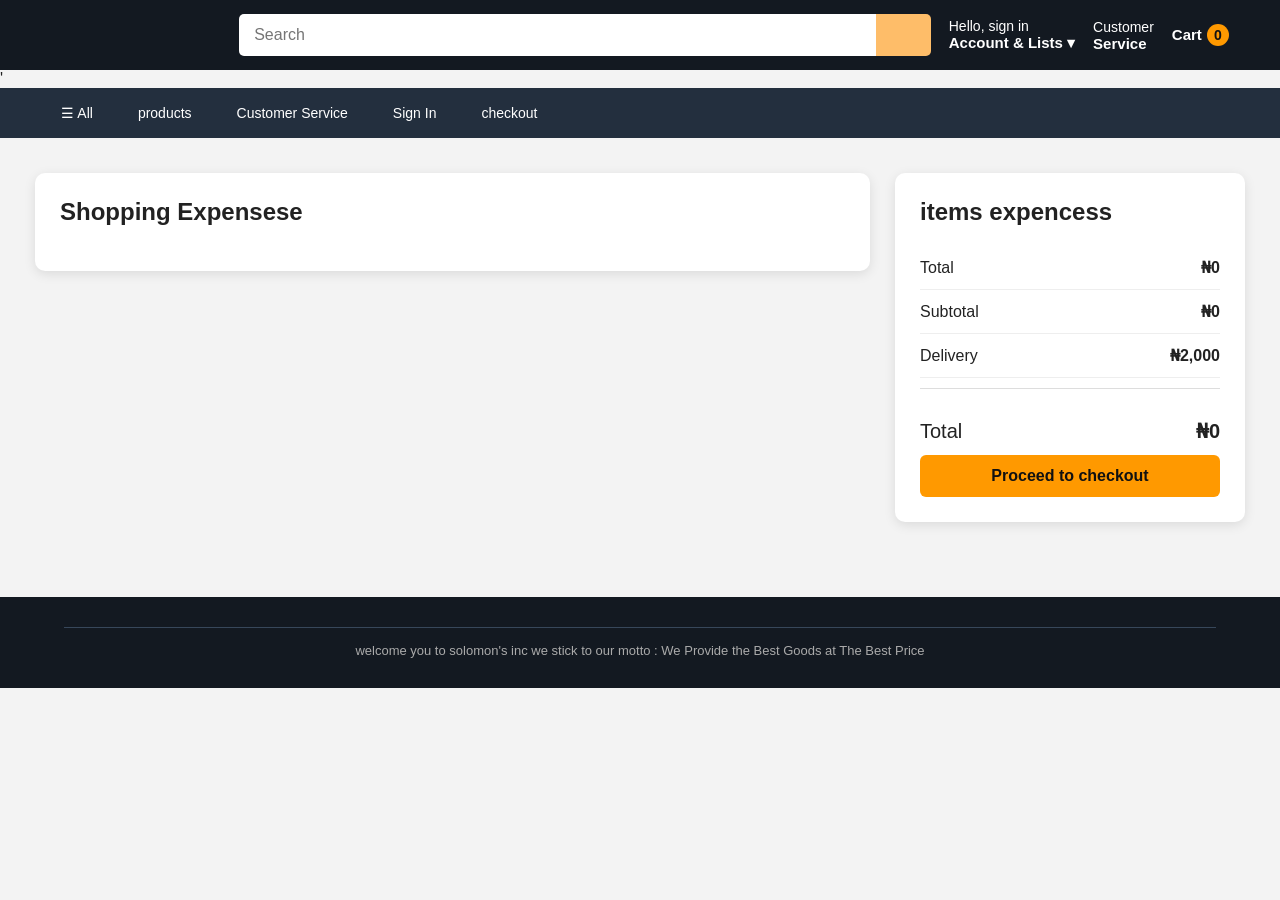
<file: cart.html>
<!DOCTYPE html>
<html lang="en">
<head>
  <meta charset="UTF-8"><meta name="viewport" content="width=device-width, initial-scale=1.0">
  <title>MY DEFENCE</title>
  <link rel="stylesheet" href="style.css">
</head>
<body>
  <div></div>
  <header class="header">
    <a class=" We Provide the Best Goods at The Best Price" href="index.html">
      <span></span>
    </a>
    <form class="search" id="searchForm">
      <input 
      id="searchInput" 
      type="search"
       placeholder="Search"><button></button>
      </form>
    <a class="header-link" href="login.html">Hello, sign in<br><b>Account & Lists ▾</b></a>
    <a class="header-link" href="customer-service.html">Customer<br><b>Service</b></a>
    <a class="cart-link" href="cart.html"> <b>Cart</b><span id="cartCount">0</span></a>
  </header>'
  <nav class="nav">
    <a href="index.html">☰ All</a>
      <a href="electronics.html">products</a>
    <a href="customer-service.html">Customer Service</a>
    <a href="login.html">Sign In</a>
  <a href="checkout.html">checkout</a>
  </nav>

  <main class="page">
    <div class="cart-layout">
      <section class="cart-panel"><h1>Shopping Expensese</h1><div id="cartItems"></div></section>
      <aside class="summary">
        <h2> items expencess</h2>
        <div class="summary-row">
          <span>Total</span>
          <b id="Total">₦0</b>
        </div>
        <div class="summary-row">
          <span>Subtotal</span>
          <b id="subtotal">₦0</b>
        </div>
        <div class="summary-row">
          <span>Delivery</span>
          <b>₦2,000</b>
        </div>
        <hr>
        <div class="summary-row total">
          <span>Total</span>
          <b id="total">₦0</b>
        </div>
        <a class="btn full" href="checkout.html">Proceed to checkout</a>
      </aside>
    </div>
  </main>
  <footer><div class="copyright">  welcome you to solomon's inc we stick to our motto :
    We Provide the Best Goods at The Best Price </div></footer>
</body>
</html>
</file>
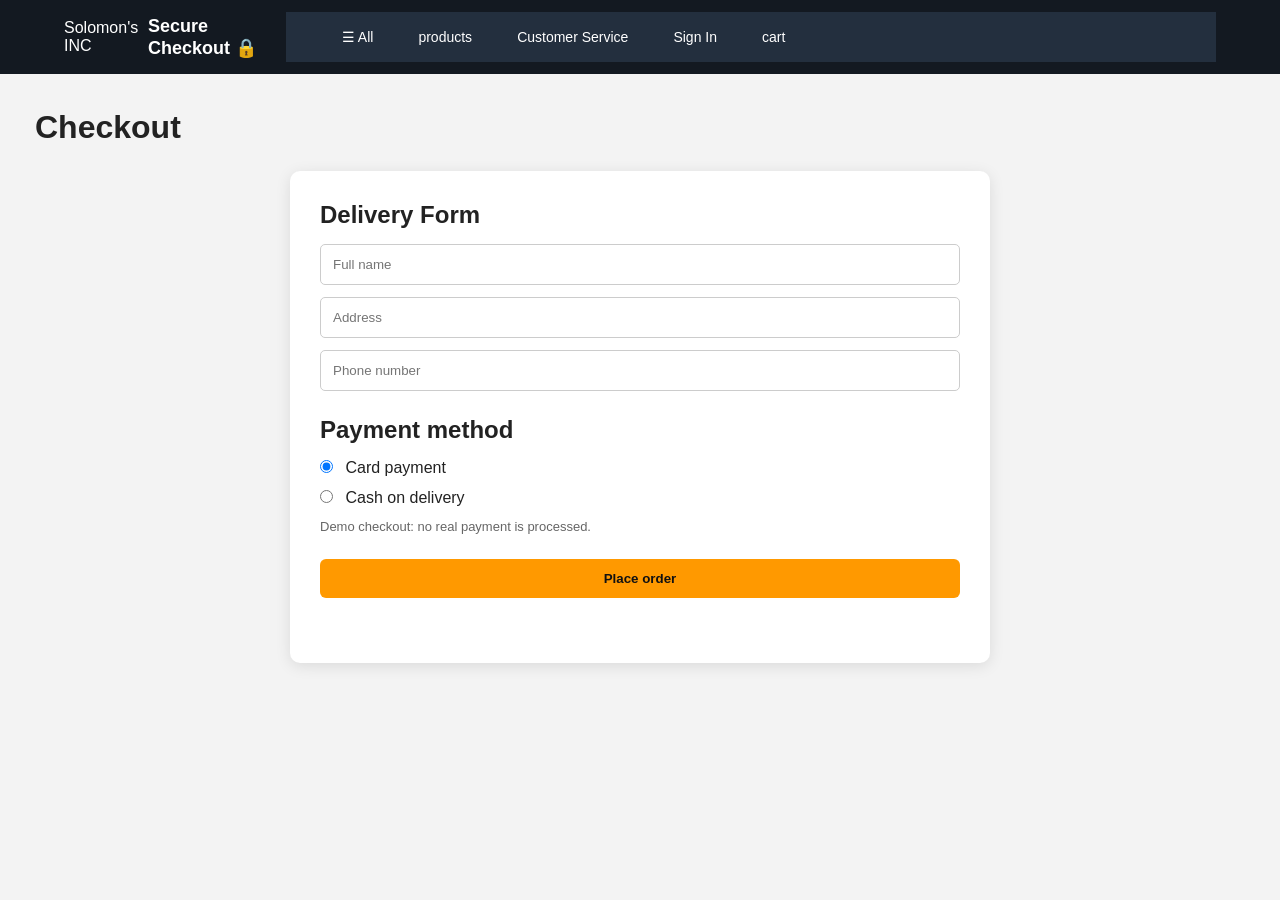
<file: checkout.html>
<!DOCTYPE html>
<html lang="en">
<head>
  <meta charset="UTF-8"><meta name="viewport" content="width=device-width, initial-scale=1.0">
  <title>---------   - Checkout</title><link rel="stylesheet" href="style.css">
</head>
<body>
  <header class="simple-header"> 
    <a class="We Provide the Best Goods at The Best Price" href="index.html">Solomon's <span>INC</span></a>
    <span class="checkout-title">Secure Checkout 🔒</span>

   <nav class="nav">
   <a href="index.html">☰ All</a>
      <a href="electronics.html">products</a>
    <a href="customer-service.html">Customer Service</a>
    <a href="login.html">Sign In</a>
  <a href="cart.html">cart</a>
  </nav>
  
  </header>
  <main class="page checkout-page">
    <h1>Checkout</h1>
    <div class="checkout-layout">
      <form class="checkout-form" id="checkoutForm">
        <section><h2>Delivery Form</h2>
          <input placeholder="Full name" required>
          <input placeholder="Address" required>
          <input placeholder="Phone number" required>
        </section>
        <section><h2> Payment method</h2><label class="radio">
          <input type="radio" name="payment" value="card" checked> Card payment</label>
          <label class="radio">
            <input type="radio" name="payment" value="cash"> Cash on delivery</label>
            <p class="small">Demo checkout: no real payment is processed.</p></section>
        <button class="btn full" type="submit">Place order</button>
        <div id="orderMessage" class="message"></div>
      </form>
          </div>
  </main>
  </body>
</html>
</file>
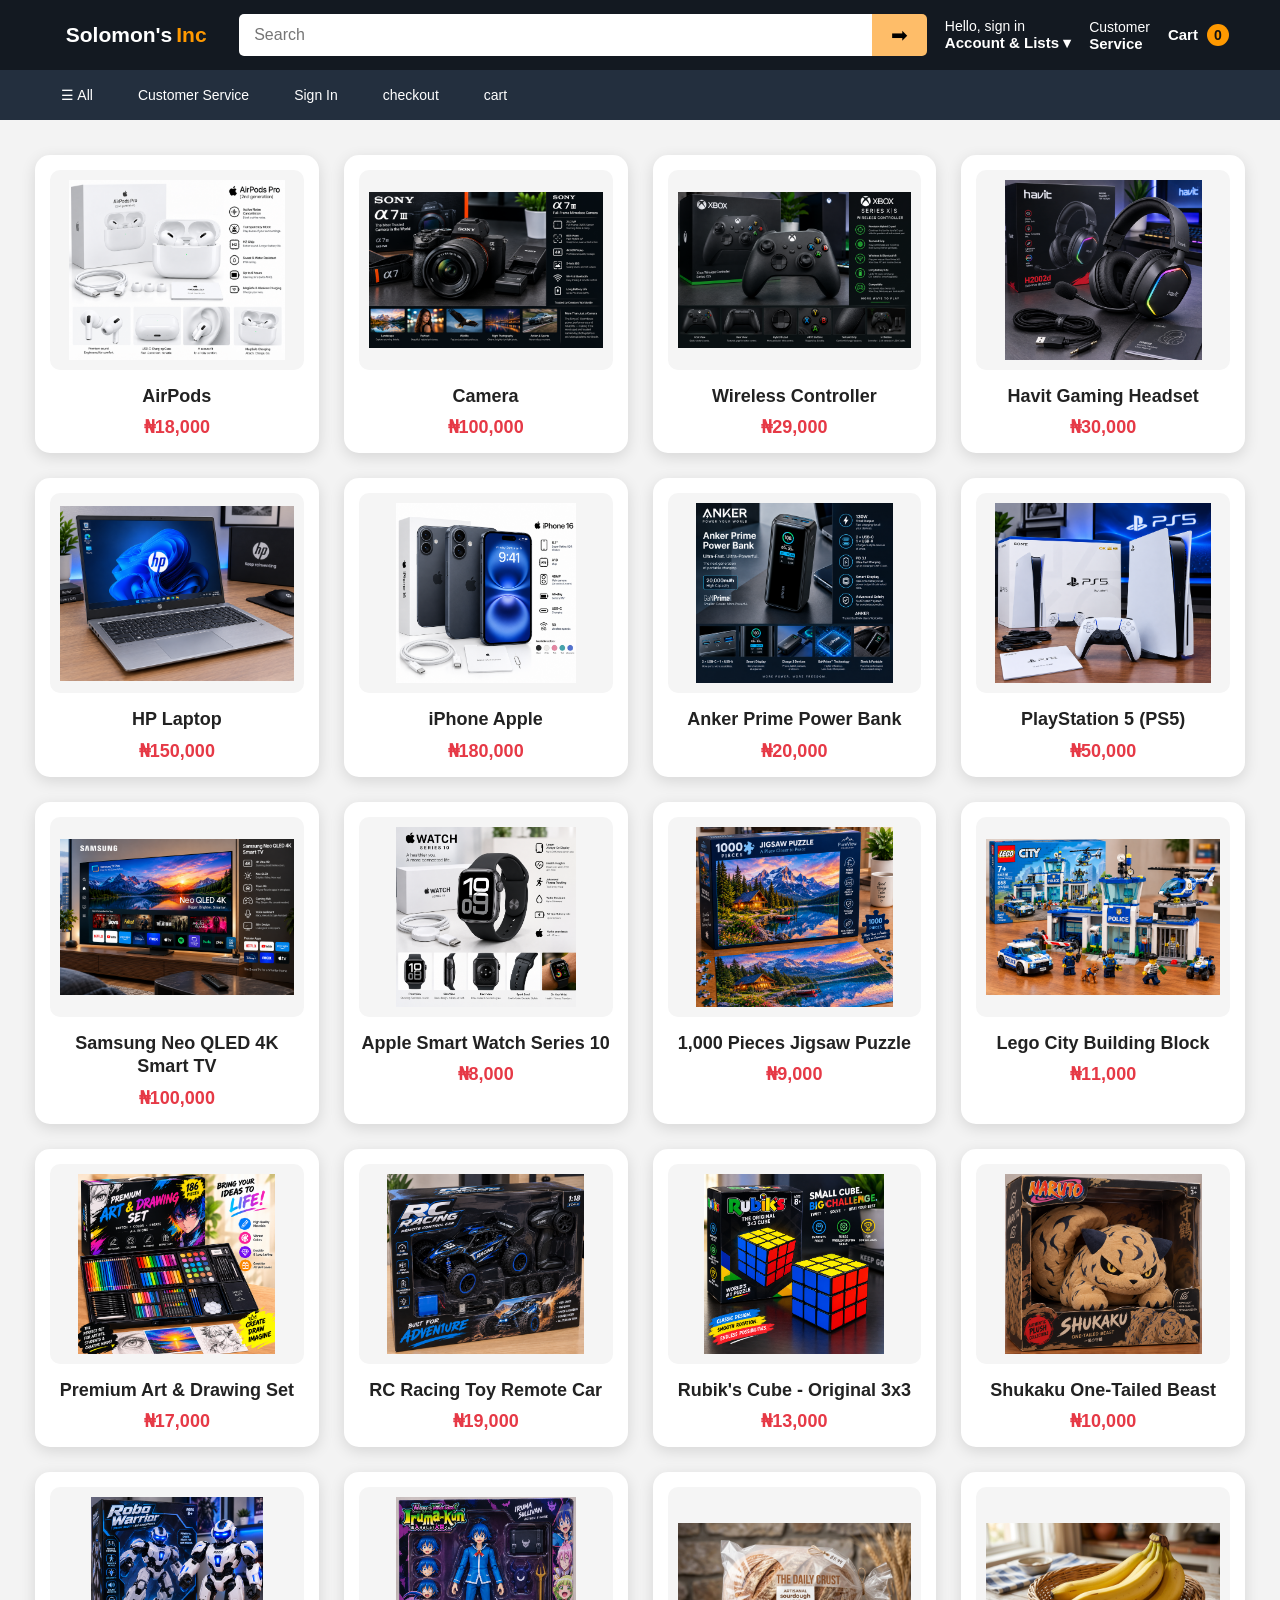
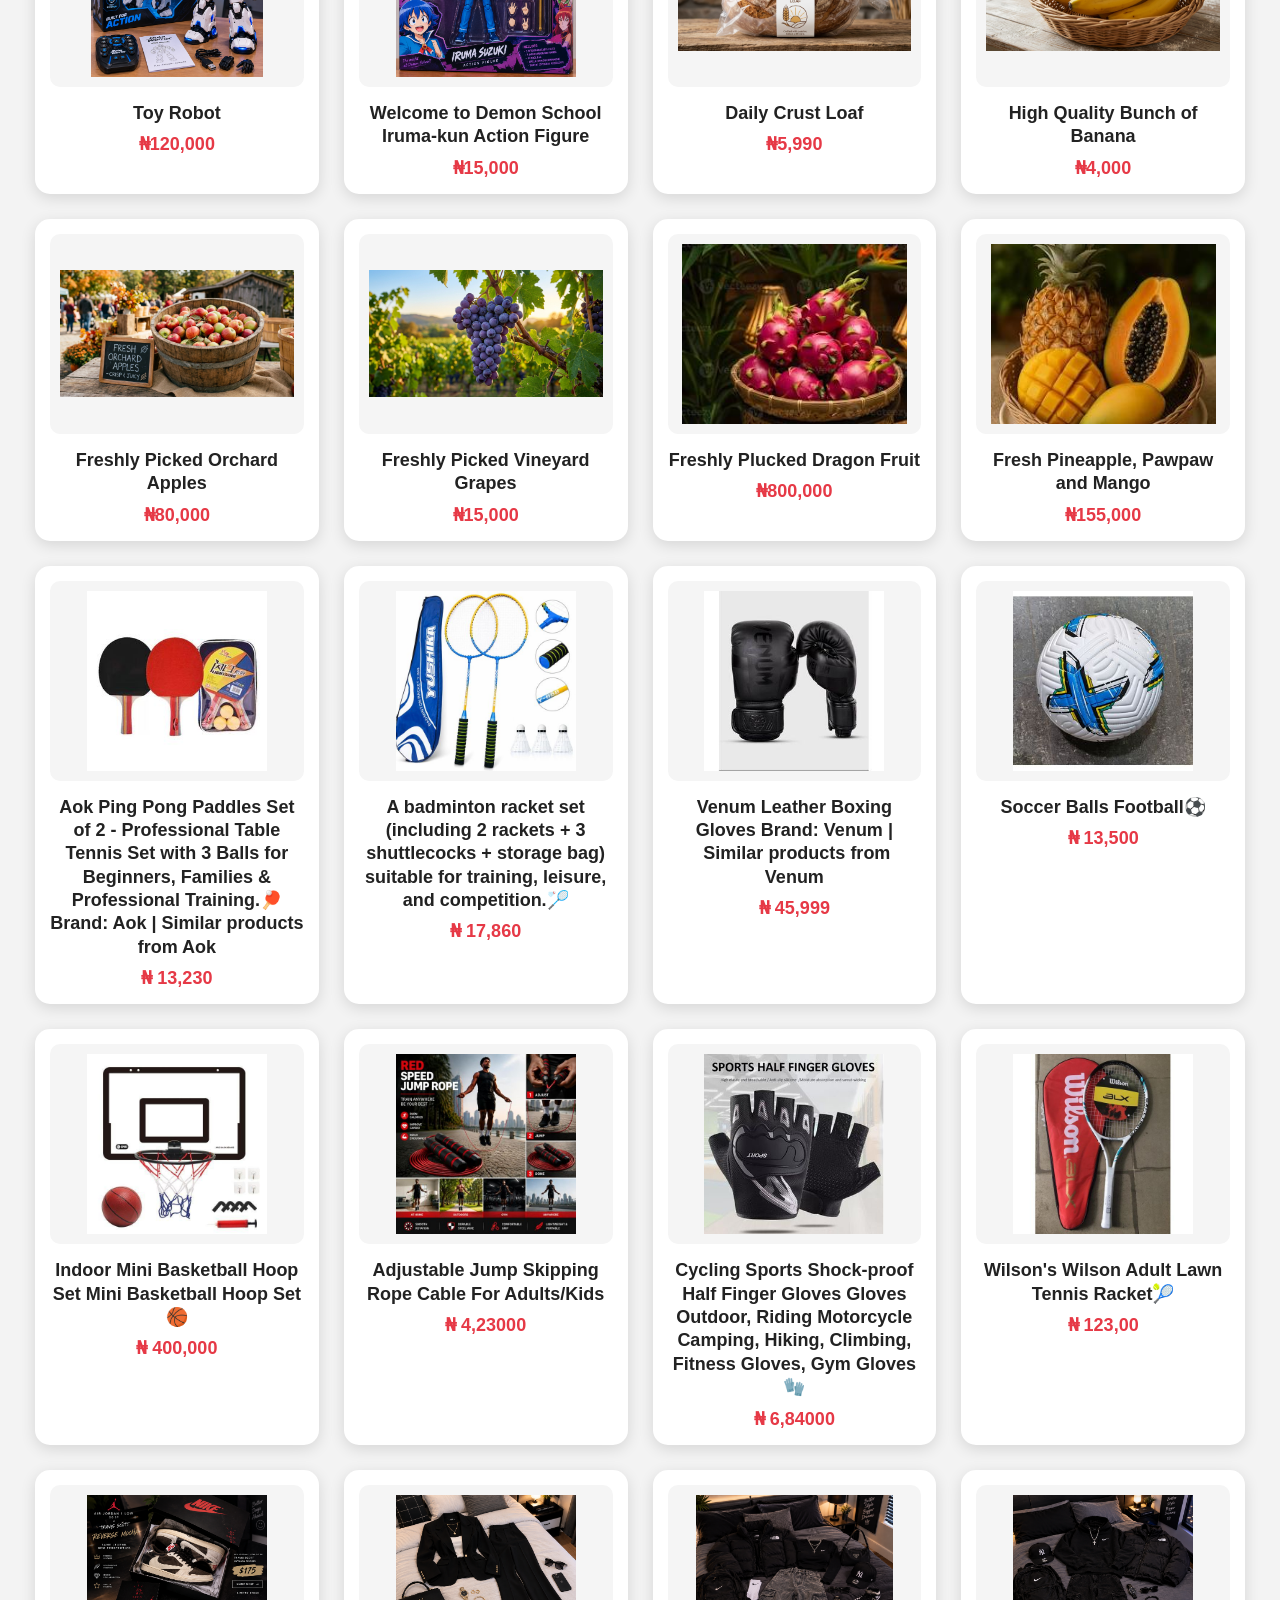
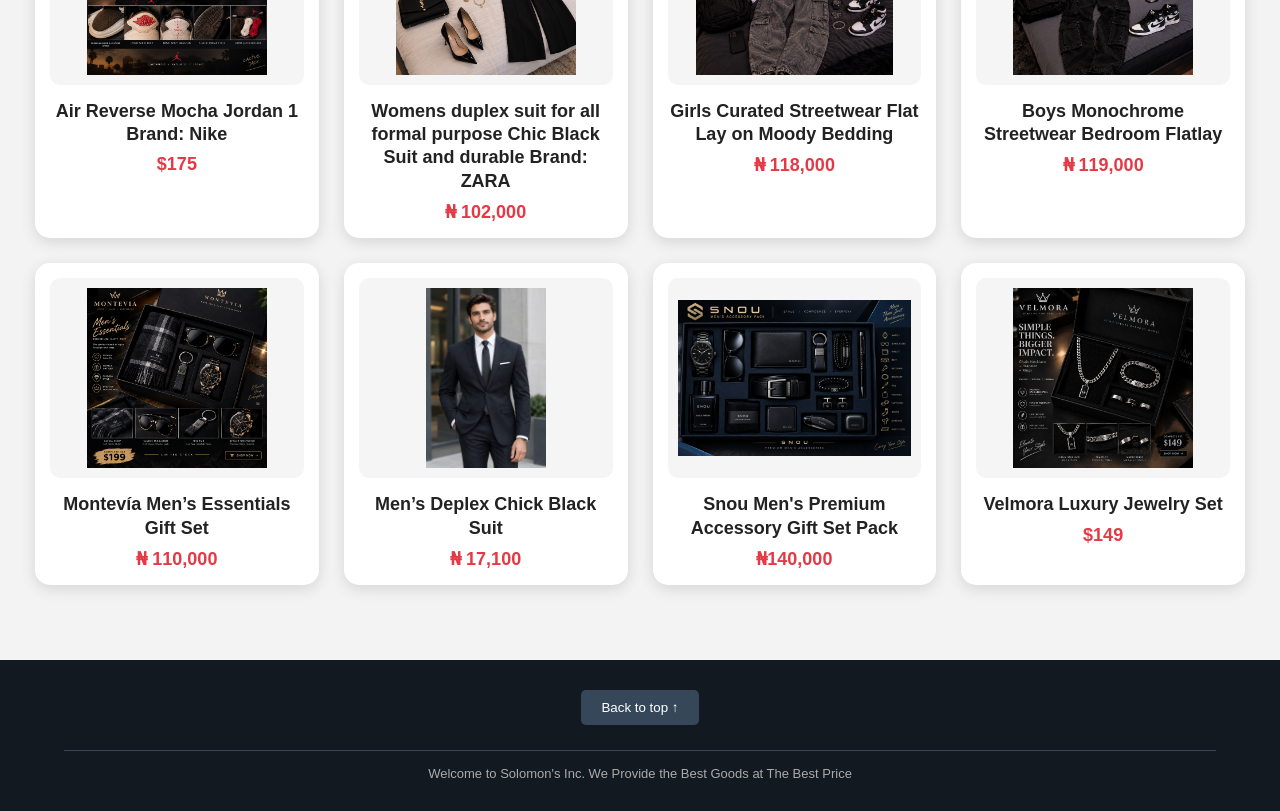
<file: electronics.html>
<!DOCTYPE html>
<html lang="en">

<head>
    <meta charset="UTF-8">
    <meta name="viewport" content="width=device-width, initial-scale=1.0">

    <title>Solomon's Inc - Electronics</title>

    <link rel="stylesheet" href="style.css">
</head>

<body>

    <!-- ================================
         HEADER
    ================================= -->

    <header class="header">

        <!-- Logo -->
        <a class="logo" href="index.html">
            Solomon's <span>Inc</span>
        </a>

        <!-- Search -->
        <form class="search" id="searchForm">

            <input
                id="searchInput"
                type="search"
                placeholder="Search"
            >

            <button type="submit">➡</button>

        </form>

        <!-- Login -->
        <a class="header-link" href="login.html">
            Hello, sign in
            <br>
            <b>Account & Lists ▾</b>
        </a>

        <!-- Customer Service -->
        <a class="header-link" href="customer-service.html">
            Customer
            <br>
            <b>Service</b>
        </a>

        <!-- Cart -->
        <a class="cart-link" href="cart.html">
            <b>Cart</b>
            <span id="cartCount">0</span>
        </a>

    </header>


    <!-- ================================
         NAVIGATION
    ================================= -->

    <nav class="nav">

        <a href="index.html">☰ All</a>



        <a href="customer-service.html">
            Customer Service
        </a>

        <a href="login.html">
            Sign In
        </a>

          <a href="checkout.html">
            checkout
        </a>

  <a href="cart.html">
    cart
    </a>

    </nav>


    <!-- ================================
         PRODUCTS
    ================================= -->

    <main>

        <section class="products" id="products">


            <!-- PRODUCT 1 -->

            <div class="product">

                <img
                    src="Airpod.png"
                    alt="Apple AirPods"
                >

                <h3>AirPods</h3>

                <p>₦18,000</p>

            </div>


            <!-- PRODUCT 2 -->

            <div class="product">

                <img
                    src="cam.png"
                    alt="Camera"
                >

                <h3>Camera</h3>

                <p>₦100,000</p>

            </div>


            <!-- PRODUCT 3 -->

            <div class="product">

                <img
                    src="game pad.png"
                    alt="Wireless Controller"
                >

                <h3>Wireless Controller</h3>

                <p>₦29,000</p>

            </div>


            <!-- PRODUCT 4 -->

            <div class="product">

                <img
                    src="Havit.png"
                    alt="Havit Gaming Headset"
                >

                <h3>Havit Gaming Headset</h3>

                <p>₦30,000</p>

            </div>


            <!-- PRODUCT 5 -->

            <div class="product">

                <img
                    src="Hp.png"
                    alt="HP Laptop"
                >

                <h3>HP Laptop</h3>

                <p>₦150,000</p>

            </div>


            <!-- PRODUCT 6 -->

            <div class="product">

                <img
                    src="I phone.png"
                    alt="iPhone"
                >

                <h3>iPhone Apple</h3>

                <p>₦180,000</p>

            </div>


            <!-- PRODUCT 7 -->

            <div class="product">

                <img
                    src="powerbank.png"
                    alt="Anker Prime Power Bank"
                >

                <h3>Anker Prime Power Bank</h3>

                <p>₦20,000</p>

            </div>


            <!-- PRODUCT 8 -->

            <div class="product">

                <img
                    src="PS5.png"
                    alt="PlayStation 5"
                >

                <h3>PlayStation 5 (PS5)</h3>

                <p>₦50,000</p>

            </div>


            <!-- PRODUCT 9 -->

            <div class="product">

                <img
                    src="samsung.png"
                    alt="Samsung Smart TV"
                >

                <h3>Samsung Neo QLED 4K Smart TV</h3>

                <p>₦100,000</p>

            </div>


            <!-- PRODUCT 10 -->

            <div class="product">

                <img
                    src="Watch.png"
                    alt="Apple Smart Watch"
                >

                <h3>Apple Smart Watch Series 10</h3>

                <p>₦8,000</p>

            </div>


            <!-- PRODUCT 11 -->

            <div class="product">

                <img
                    src="jig.png"
                    alt="Jigsaw Puzzle"
                >

                <h3>1,000 Pieces Jigsaw Puzzle</h3>

                <p>₦9,000</p>

            </div>


            <!-- PRODUCT 12 -->

            <div class="product">

                <img
                    src="lego.png"
                    alt="Lego City Building Block"
                >

                <h3>Lego City Building Block</h3>

                <p>₦11,000</p>

            </div>


            <!-- PRODUCT 13 -->

            <div class="product">

                <img
                    src="set.png"
                    alt="Premium Art and Drawing Set"
                >

                <h3>Premium Art & Drawing Set</h3>

                <p>₦17,000</p>

            </div>


            <!-- PRODUCT 14 -->

            <div class="product">

                <img
                    src="car.png"
                    alt="RC Racing Toy Car"
                >

                <h3>RC Racing Toy Remote Car</h3>

                <p>₦19,000</p>

            </div>


            <!-- PRODUCT 15 -->

            <div class="product">

                <img
                    src="cube.png"
                    alt="Rubik's Cube"
                >

                <h3>Rubik's Cube - Original 3x3</h3>

                <p>₦13,000</p>

            </div>


            <!-- PRODUCT 16 -->

            <div class="product">

                <img
                    src="tail.png"
                    alt="Shukaku One-Tailed Beast"
                >

                <h3>Shukaku One-Tailed Beast</h3>

                <p>₦10,000</p>

            </div>


            <!-- PRODUCT 17 -->

            <div class="product">

                <img
                    src="bot.png"
                    alt="Toy Robot"
                >

                <h3>Toy Robot</h3>

                <p>₦120,000</p>

            </div>


            <!-- PRODUCT 18 -->

            <div class="product">

                <img
                    src="demon.png"
                    alt="Iruma Action Figure"
                >

                <h3>
                    Welcome to Demon School
                    Iruma-kun Action Figure
                </h3>

                <p>₦15,000</p>

            </div>


            <!-- PRODUCT 19 -->

            <div class="product">

                <img
                    src="bread.jpg"
                    alt="Daily Crust Loaf"
                >

                <h3>Daily Crust Loaf</h3>

                <p>₦5,990</p>

            </div>


            <!-- PRODUCT 20 -->

            <div class="product">

                <img
                    src="ban.jpg"
                    alt="Fresh Bananas"
                >

                <h3>High Quality Bunch of Banana</h3>

                <p>₦4,000</p>

            </div>


            <!-- PRODUCT 21 -->

            <div class="product">

                <img
                    src="pal.jpg"
                    alt="Fresh Apples"
                >

                <h3>Freshly Picked Orchard Apples</h3>

                <p>₦80,000</p>

            </div>


            <!-- PRODUCT 22 -->

            <div class="product">

                <img
                    src="grape.jpg"
                    alt="Fresh Grapes"
                >

                <h3>Freshly Picked Vineyard Grapes</h3>

                <p>₦15,000</p>

            </div>


            <!-- PRODUCT 23 -->

            <div class="product">

                <img
                    src="im.jpg"
                    alt="Dragon Fruit"
                >

                <h3>Freshly Plucked Dragon Fruit</h3>

                <p>₦800,000</p>

            </div>


            <!-- PRODUCT 24 -->

            <div class="product">

                <img
                    src="ink.jpg"
                    alt="Fresh Fruit Selection"
                >

                <h3>
                    Fresh Pineapple, Pawpaw
                    and Mango
                </h3>

                <p>₦155,000</p>
                </div>

<!-- PRODUCT 25-->

            <div class="product">

                <img
                    src="a.jpg"
                    alt="Sports Selection"
                >

                <h3>
                    Aok Ping Pong Paddles Set of 2 - Professional 
                    Table Tennis Set with 3 Balls for Beginners, Families & Professional Training.🏓
Brand: Aok | Similar products from Aok
                </h3>

                <p>₦ 13,230</p>

            </div>
   
<!-- PRODUCT 26-->

            <div class="product">

                <img
                    src="d.jpg"
                    alt="Sports Selection"
                >

                <h3>
A badminton racket set (including 2 rackets + 3 shuttlecocks + storage bag) suitable for training, leisure, and competition.🏸
                </h3>

                <p>₦ 17,860</p>

            </div>

<!-- PRODUCT 27-->

            <div class="product">

                <img
                    src="f.jpg"
                    alt="Sports Selection"
                >

                <h3>
Venum Leather Boxing Gloves

Brand: Venum | Similar products from Venum
                </h3>

                <p>₦ 45,999</p>

            </div>

            <!-- PRODUCT 28-->

            <div class="product">

                <img
                    src="g.jpg"
                    alt="Sports Selection"
                >

                <h3>
Soccer Balls Football⚽
                </h3>

                <p>₦ 13,500</p>

            </div>


            <!-- PRODUCT 29-->

            <div class="product">

                <img
                    src="i.jpg"
                    alt="Sports Selection"
                >

                <h3>
Indoor Mini Basketball Hoop Set Mini Basketball Hoop Set🏀
                </h3>

                <p>₦ 400,000</p>

            </div>

<!-- PRODUCT 30-->

            <div class="product">

                <img
                    src="o.jpg"
                    alt="Sports Selection"
                >

                <h3>
Adjustable Jump Skipping Rope Cable For Adults/Kids
                </h3>

                <p>₦ 4,23000</p>

            </div>

<!-- PRODUCT 31-->

            <div class="product">

                <img
                    src="p.jpg"
                    alt="Sports Selection"
                >

                <h3>
Cycling Sports Shock-proof Half Finger Gloves Gloves Outdoor, Riding Motorcycle
 Camping, Hiking, Climbing, Fitness Gloves, Gym Gloves🧤
                </h3>

                <p>₦ 6,84000</p>

            </div>

            <!-- PRODUCT 32-->

            <div class="product">

                <img
                    src="s.jpg"
                    alt="Sports Selection"
                >

                <h3>
                    Wilson's Wilson Adult Lawn Tennis Racket🎾
                </h3>
               <p>₦ 123,00</p>

            </div>

                        <!-- PRODUCT 33-->

            <div class="product">

                <img
                    src="b.png"
                    alt="fashion Selection"
                >

                <h3>
                  Air Reverse Mocha  Jordan 1 
                    Brand: Nike
                </h3>
               <p>$175</p>

            </div>

    <!-- PRODUCT 34-->

            <div class="product">
               
                <img
                    src="h.png"
                    alt="fashion Selection"
                >

                <h3>
                 Womens duplex suit for all formal purpose Chic Black Suit and durable
                    Brand: ZARA 
                </h3>
               <p>₦ 102,000</p>

            </div>

<!-- PRODUCT 35-->

            <div class="product">
               
                <img
                    src="j.png"
                    alt="fashion Selection"
                >

                <h3>
                 Girls Curated Streetwear Flat Lay on Moody Bedding
                </h3>
               <p>₦ 118,000</p>

            </div>

<!-- PRODUCT 36-->

            <div class="product">
               
                <img
                    src="k.png"
                    alt="fashion Selection"
                >

                <h3>
                 Boys Monochrome Streetwear Bedroom Flatlay
                </h3>
               <p>₦ 119,000</p>

            </div>

            <!-- PRODUCT 37-->

            <div class="product">
               
                <img
                    src="l.png"
                    alt="fashion Selection"
                >

                <h3>
                 Montevía Men’s Essentials Gift Set
                </h3>
               <p>₦ 110,000</p>

            </div>

 <!-- PRODUCT 38-->

            <div class="product">
               
                <img
                    src="m.png"
                    alt="fashion Selection"
                >

                <h3>
                  Men’s Deplex  Chick Black Suit
                </h3>
               <p>₦ 17,100</p>

            </div>

 <!-- PRODUCT 39-->

            <div class="product">
               
                <img
                    src="n.png"
                    alt="fashion Selection"
                >

                <h3>
                Snou Men's Premium Accessory Gift Set Pack
                </h3>
               <p>₦140,000</p>
</div>


 <!-- PRODUCT 40-->

            <div class="product">
               
                <img
                    src="v.png"
                    alt="fashion Selection"
                >

                <h3>
                Velmora Luxury Jewelry Set
                   </h3>
               <p>$149</p>
</div>

        </section>

    </main>


    <!-- ================================
         FOOTER
    ================================= -->

    <footer>

        <button onclick="window.scrollTo({
            top: 0,
            behavior: 'smooth'
        })">
            Back to top ↑
        </button>

        <div class="copyright">
            Welcome to Solomon's Inc.
            We Provide the Best Goods at The Best Price
        </div>

    </footer>



</body>

</html>
</file>
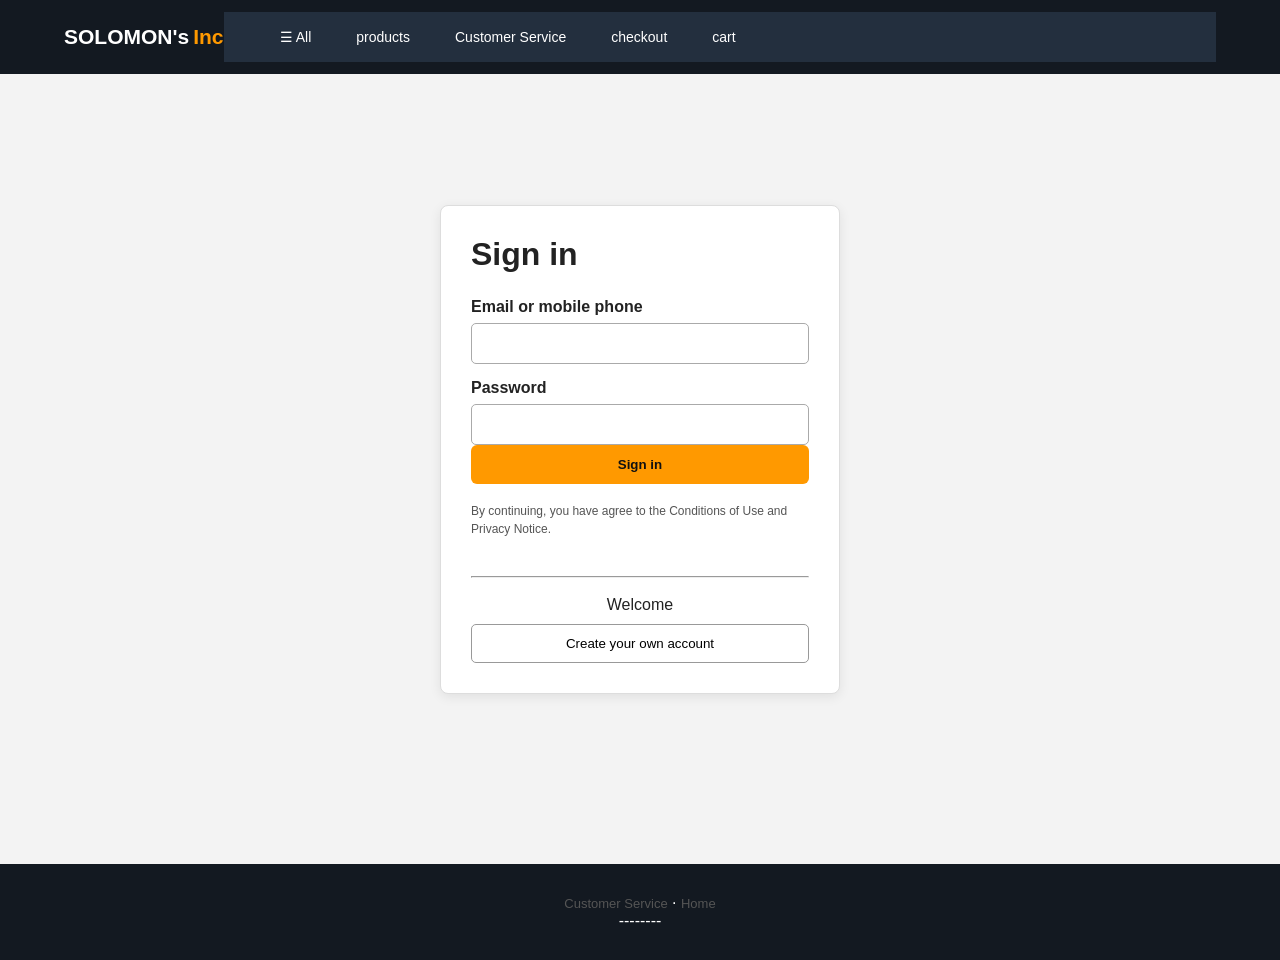
<file: login.html>
<!DOCTYPE html>
<html lang="en">
<head>
  <meta charset="UTF-8"><meta name="viewport" content="width=device-width, initial-scale=1.0">
  <title>QuickCart - Sign In</title><link rel="stylesheet" href="style.css">
</head>
<body class="login-page">
  <header class="simple-header"><a class="logo" href="index.html">SOLOMON's <span>Inc</span></a>
  <nav class="nav">
   <a href="index.html">☰ All</a>
      <a href="electronics.html">products</a>
    <a href="customer-service.html">Customer Service</a>
    <a href="checkout.html">checkout</a>
  <a href="cart.html">cart</a>
  </nav>
  </header>
  <main class="login-wrap">
    <div class="login-card">
      <h1>Sign in</h1>
      <form id="loginForm">
        <label>Email or mobile phone</label>
        <input id="loginEmail" type="text" required>
        <label>Password</label>
        <input id="loginPassword" type="password" minlength="4" required>
        <button class="btn full" type="submit">Sign in</button>
      </form>
      <p class="legal">By continuing, you have agree to the Conditions of Use and Privacy Notice.</p>
      <div id="loginMessage" class="message"></div>
      <hr>
      <p class="new-account">Welcome</p>
      <button class="outline full" id="createAccount">Create your own account</button>
    </div>
  </main>
  <footer class="login-footer"><a href="customer-service.html">Customer Service</a> · <a href="index.html">Home</a><p>--------</p></footer>
</body>
</html>
</file>
<file: style.css>
/* =========================================================
   RESET
========================================================= */

* {
    margin: 0;
    padding: 0;
    box-sizing: border-box;
}

html {
    scroll-behavior: smooth;
}

body {
    font-family: Arial, Helvetica, sans-serif;
    background: #f3f3f3;
    color: #222;
}

a {
    text-decoration: none;
    color: inherit;
}

button,
input,
select,
textarea {
    font-family: inherit;
}


/* =========================================================
   TOP BAR
========================================================= */

.topbar {
    background: #232f3e;
    color: white;
    text-align: center;
    padding: 8px 15px;
    font-size: 14px;
}


/* =========================================================
   HEADER
========================================================= */

.header {
    width: 100%;
    min-height: 70px;
    background: #131921;

    display: flex;
    align-items: center;

    gap: 18px;

    padding: 10px 4%;

    color: white;
}


/* LOGO */

.logo,
.header > a:first-child {
    min-width: 170px;
    height: 45px;

    display: flex;
    align-items: center;
    justify-content: center;

    color: white;

    font-size: 21px;
    font-weight: bold;

    white-space: nowrap;
}

.logo span {
    color: #ff9900;
    margin-left: 4px;
}


/* LOCATION */

.location {
    color: white;
    min-width: 100px;
    font-size: 13px;
}

.location small {
    color: #ccc;
}

.location b {
    font-size: 14px;
}


/* =========================================================
   SEARCH
========================================================= */

.search {
    flex: 1;

    display: flex;

    height: 42px;

    min-width: 180px;
}

.search input {
    flex: 1;

    border: none;
    outline: none;

    padding: 0 15px;

    font-size: 16px;

    border-radius: 5px 0 0 5px;
}

.search select {
    border: none;
    outline: none;

    padding: 0 8px;

    background: #e6e6e6;

    cursor: pointer;

    font-size: 13px;
}

.search button {
    width: 55px;

    border: none;

    background: #febd69;

    cursor: pointer;

    font-size: 20px;

    border-radius: 0 5px 5px 0;
}

.search button:hover {
    background: #f3a847;
}


/* =========================================================
   HEADER LINKS
========================================================= */

.header-link,
.cart-link {
    color: white;

    white-space: nowrap;

    font-size: 14px;
}

.header-link b,
.cart-link b {
    font-size: 15px;
}

.header-link:hover,
.cart-link:hover {
    color: #febd69;
}


/* =========================================================
   CART COUNT
========================================================= */

#cartCount {
    display: inline-flex;

    align-items: center;
    justify-content: center;

    min-width: 22px;
    height: 22px;

    background: #ff9900;

    color: #111;

    border-radius: 50%;

    margin-left: 5px;

    font-weight: bold;
}


/* =========================================================
   NAVIGATION
========================================================= */

.nav {
    width: 100%;

    background: #232f3e;

    display: flex;

    align-items: center;

    gap: 25px;

    padding: 10px 4%;

    color: white;
}

.nav a {
    padding: 7px 10px;

    border-radius: 3px;

    font-size: 14px;
}

.nav a:hover,
.nav a.active {
    background: #37475a;
    color: #febd69;
}


/* =========================================================
   HERO / HOME PAGE
========================================================= */

.hero {
    min-height: 420px;

    display: flex;

    align-items: center;

    padding: 60px 8%;

    background:
        linear-gradient(
            rgba(0, 0, 0, 0.55),
            rgba(0, 0, 0, 0.55)
        ),
        url("shopping-background.jpg");

    background-size: cover;

    background-position: center;

    color: white;
}

.hero > div {
    max-width: 650px;
}

.eyebrow {
    font-size: 14px;

    font-weight: bold;

    letter-spacing: 2px;

    margin-bottom: 15px;

    color: #febd69;
}

.hero h1 {
    font-size: 48px;

    line-height: 1.1;

    margin-bottom: 20px;
}

.hero h1 span {
    color: #febd69;
}

.hero p:not(.eyebrow) {
    font-size: 18px;

    line-height: 1.6;

    margin-bottom: 25px;
}


/* =========================================================
   BUTTON
========================================================= */

.btn {
    display: inline-block;

    padding: 12px 22px;

    background: #ff9900;

    color: #111;

    border: none;

    border-radius: 6px;

    font-weight: bold;

    cursor: pointer;

    transition: 0.2s ease;
}

.btn:hover {
    background: #febd69;

    transform: translateY(-1px);
}

.btn.full {
    width: 100%;

    text-align: center;
}


/* =========================================================
   PRODUCT SECTION
========================================================= */

.products {
    width: 100%;

    max-width: 1400px;

    margin: 0 auto;

    padding: 35px;

    display: grid;

    grid-template-columns:
        repeat(4, minmax(0, 1fr));

    gap: 25px;
}


/* =========================================================
   PRODUCT CARD
========================================================= */

.product {
    width: 100%;

    background: white;

    border-radius: 15px;

    padding: 15px;

    text-align: center;

    box-shadow:
        0 4px 15px rgba(0, 0, 0, 0.12);

    transition:
        transform 0.3s ease,
        box-shadow 0.3s ease;

    overflow: hidden;
}

.product:hover {
    transform: translateY(-6px);

    box-shadow:
        0 8px 22px rgba(0, 0, 0, 0.2);
}

.product img {
    width: 100%;

    height: 200px;

    object-fit: contain;

    background: #f5f5f5;

    border-radius: 10px;

    padding: 10px;

    display: block;
}

.product h3 {
    font-size: 18px;

    margin: 15px 0 8px;

    color: #222;

    line-height: 1.3;
}

.product p {
    margin: 0;

    font-size: 18px;

    font-weight: bold;

    color: #e63946;
}


/* =========================================================
   PAGE CONTAINER
========================================================= */

.page {
    width: 100%;

    max-width: 1400px;

    margin: 0 auto;

    padding: 35px;
}


/* =========================================================
   CART PAGE
========================================================= */

.cart-layout {
    display: grid;

    grid-template-columns: 1fr 350px;

    gap: 25px;

    align-items: start;
}

.cart-panel,
.summary {
    background: white;

    border-radius: 10px;

    padding: 25px;

    box-shadow:
        0 3px 12px rgba(0, 0, 0, 0.1);
}

.cart-panel h1 {
    margin-bottom: 20px;
}

.summary h2 {
    margin-bottom: 20px;
}

.summary-row {
    display: flex;

    justify-content: space-between;

    align-items: center;

    padding: 12px 0;

    border-bottom: 1px solid #eee;
}

.summary-row.total {
    font-size: 20px;

    border-bottom: none;

    padding-top: 20px;
}

.summary hr {
    border: none;

    border-top: 1px solid #ddd;

    margin: 10px 0;
}


/* =========================================================
   CART ITEMS
========================================================= */

#cartItems {
    width: 100%;
}

.cart-item {
    display: flex;

    align-items: center;

    gap: 20px;

    padding: 15px 0;

    border-bottom: 1px solid #ddd;
}

.cart-item img {
    width: 100px;

    height: 100px;

    object-fit: contain;

    background: #f5f5f5;

    border-radius: 8px;
}

.cart-item-info {
    flex: 1;
}

.cart-item-info h3 {
    margin-bottom: 8px;
}

.cart-item-info p {
    color: #e63946;

    font-weight: bold;
}

.quantity {
    display: flex;

    align-items: center;

    gap: 8px;
}

.quantity button {
    width: 30px;

    height: 30px;

    border: none;

    background: #eee;

    cursor: pointer;

    border-radius: 4px;
}

.quantity button:hover {
    background: #ddd;
}


/* =========================================================
   CHECKOUT
========================================================= */

.simple-header {
    min-height: 70px;

    background: #131921;

    color: white;

    display: flex;

    align-items: center;

    justify-content: space-between;

    padding: 12px 5%;
}

.simple-header .logo {
    min-width: auto;
}

.checkout-title {
    font-size: 18px;

    font-weight: bold;
}

.checkout-page h1 {
    margin-bottom: 25px;
}

.checkout-layout {
    display: grid;

    grid-template-columns: minmax(0, 700px);

    justify-content: center;
}

.checkout-form {
    background: white;

    padding: 30px;

    border-radius: 10px;

    box-shadow:
        0 3px 15px rgba(0, 0, 0, 0.1);
}

.checkout-form section {
    margin-bottom: 25px;
}

.checkout-form h2 {
    margin-bottom: 15px;
}

.checkout-form input:not([type="radio"]) {
    display: block;

    width: 100%;

    padding: 12px;

    margin-bottom: 12px;

    border: 1px solid #ccc;

    border-radius: 5px;

    outline: none;
}

.checkout-form input:not([type="radio"]):focus {
    border-color: #ff9900;
}

.radio {
    display: block;

    margin: 12px 0;

    cursor: pointer;
}

.radio input {
    margin-right: 8px;
}

.small {
    font-size: 13px;

    color: #666;

    margin-top: 10px;
}


/* =========================================================
   LOGIN PAGE
========================================================= */

.login-page {
    min-height: 100vh;

    background: #f3f3f3;
}

.login-wrap {
    min-height: calc(100vh - 150px);

    display: flex;

    justify-content: center;

    align-items: center;

    padding: 30px;
}

.login-card {
    width: 100%;

    max-width: 400px;

    background: white;

    border: 1px solid #ddd;

    border-radius: 8px;

    padding: 30px;

    box-shadow:
        0 3px 12px rgba(0, 0, 0, 0.08);
}

.login-card h1 {
    margin-bottom: 25px;
}

.login-card label {
    display: block;

    font-weight: bold;

    margin: 15px 0 7px;
}

.login-card input {
    width: 100%;

    padding: 12px;

    border: 1px solid #aaa;

    border-radius: 5px;

    outline: none;
}

.login-card input:focus {
    border-color: #ff9900;
}

.legal {
    font-size: 12px;

    color: #555;

    line-height: 1.5;

    margin: 18px 0;
}

.new-account {
    text-align: center;

    margin: 18px 0 10px;
}

.outline {
    display: block;

    width: 100%;

    padding: 11px;

    background: white;

    border: 1px solid #999;

    border-radius: 5px;

    cursor: pointer;
}

.outline:hover {
    background: #f3f3f3;
}

.message {
    margin-top: 15px;

    padding: 10px;

    border-radius: 5px;
}


/* =========================================================
   CUSTOMER SERVICE
========================================================= */

.support-hero {
    background: white;

    padding: 40px;

    border-radius: 10px;

    text-align: center;

    margin-bottom: 35px;

    box-shadow:
        0 3px 12px rgba(0, 0, 0, 0.08);
}

.support-hero h1 {
    font-size: 36px;

    margin-bottom: 10px;
}

.support-hero p {
    color: #555;

    margin-bottom: 25px;
}

#helpSearch {
    max-width: 600px;

    margin: 0 auto;

    display: flex;

    gap: 10px;
}

#helpSearch input {
    flex: 1;

    padding: 12px;

    border: 1px solid #ccc;

    border-radius: 5px;

    outline: none;
}

.help-grid {
    display: grid;

    grid-template-columns:
        repeat(4, minmax(0, 1fr));

    gap: 20px;

    margin: 20px 0 35px;
}

.help-card {
    background: white;

    padding: 25px;

    border-radius: 10px;

    box-shadow:
        0 3px 12px rgba(0, 0, 0, 0.08);
}

.help-card b {
    display: block;

    margin-bottom: 12px;

    font-size: 17px;
}

.help-card p {
    color: #666;

    line-height: 1.5;
}


/* FAQ */

.faq-list {
    margin-top: 20px;
}

.faq-list details {
    background: white;

    margin-bottom: 10px;

    padding: 18px;

    border-radius: 6px;

    box-shadow:
        0 2px 8px rgba(0, 0, 0, 0.06);
}

.faq-list summary {
    cursor: pointer;

    font-weight: bold;
}

.faq-list details p {
    margin-top: 12px;

    color: #555;

    line-height: 1.5;
}


/* CONTACT */

.contact-box {
    background: white;

    margin-top: 35px;

    padding: 30px;

    border-radius: 10px;

    box-shadow:
        0 3px 12px rgba(0, 0, 0, 0.08);
}

.contact-box p {
    margin: 10px 0 20px;

    color: #555;
}

#contactForm input,
#contactForm textarea {
    width: 100%;

    padding: 12px;

    margin-bottom: 12px;

    border: 1px solid #ccc;

    border-radius: 5px;

    outline: none;
}

#contactForm textarea {
    min-height: 130px;

    resize: vertical;
}


/* =========================================================
   FOOTER
========================================================= */

footer {
    margin-top: 40px;

    background: #131921;

    color: white;

    padding: 30px 5%;
}

footer > button {
    display: block;

    margin: 0 auto 25px;

    padding: 10px 20px;

    border: none;

    border-radius: 5px;

    background: #37475a;

    color: white;

    cursor: pointer;
}

footer > button:hover {
    background: #485769;
}

.footer-main {
    max-width: 1000px;

    margin: 0 auto 25px;

    display: grid;

    grid-template-columns: repeat(2, 1fr);

    gap: 50px;
}

.footer-main h3 {
    margin-bottom: 15px;
}

.footer-main a {
    display: block;

    margin: 8px 0;

    color: #ddd;
}

.footer-main a:hover {
    color: #febd69;
}

.copyright {
    text-align: center;

    color: #aaa;

    font-size: 13px;

    padding-top: 15px;

    border-top: 1px solid #37475a;
}

.login-footer {
    text-align: center;
}

.login-footer a {
    color: #555;

    font-size: 13px;
}


/* =========================================================
   TABLET
========================================================= */

@media (max-width: 1000px) {

    .products {
        grid-template-columns:
            repeat(3, minmax(0, 1fr));

        padding: 25px;

        gap: 20px;
    }

    .header {
        gap: 12px;
    }

    .logo,
    .header > a:first-child {
        min-width: 140px;
    }

    .location {
        display: none;
    }

    .header-link {
        display: none;
    }

    .help-grid {
        grid-template-columns:
            repeat(2, minmax(0, 1fr));
    }

    .cart-layout {
        grid-template-columns: 1fr;
    }

    .summary {
        width: 100%;
    }
}


/* =========================================================
   SMALL TABLET / LARGE PHONE
========================================================= */

@media (max-width: 750px) {

    .header {
        flex-wrap: wrap;
    }

    .logo,
    .header > a:first-child {
        min-width: 120px;

        font-size: 17px;
    }

    .search {
        order: 3;

        flex-basis: 100%;

        width: 100%;
    }

    .nav {
        gap: 8px;

        overflow-x: auto;

        white-space: nowrap;
    }

    .products {
        grid-template-columns:
            repeat(2, minmax(0, 1fr));

        padding: 20px;

        gap: 18px;
    }

    .product img {
        height: 180px;
    }

    .hero {
        min-height: 350px;

        padding: 40px 6%;
    }

    .hero h1 {
        font-size: 38px;
    }

    .page {
        padding: 25px 20px;
    }

    .help-grid {
        grid-template-columns: 1fr;
    }

    .footer-main {
        grid-template-columns: 1fr;
    }
}


/* =========================================================
   MOBILE
========================================================= */

@media (max-width: 520px) {

    .products {
        grid-template-columns: 1fr;

        padding: 15px;

        gap: 18px;
    }

    .product img {
        height: 220px;
    }

    .product h3 {
        font-size: 17px;
    }

    .product p {
        font-size: 17px;
    }

    .header {
        padding: 10px 4%;
    }

    .logo,
    .header > a:first-child {
        min-width: 100px;

        font-size: 16px;
    }

    .nav {
        padding: 8px 3%;

        gap: 3px;
    }

    .nav a {
        font-size: 12px;

        padding: 6px;
    }

    .hero {
        min-height: 330px;

        padding: 35px 5%;
    }

    .hero h1 {
        font-size: 32px;
    }

    .hero p:not(.eyebrow) {
        font-size: 16px;
    }

    .page {
        padding: 20px 15px;
    }

    .cart-panel,
    .summary,
    .checkout-form,
    .login-card,
    .contact-box {
        padding: 20px;
    }

    .cart-item {
        flex-wrap: wrap;
    }

    .cart-item img {
        width: 80px;
        height: 80px;
    }

    .support-hero {
        padding: 25px 15px;
    }

    .support-hero h1 {
        font-size: 28px;
    }

    #helpSearch {
        flex-direction: column;
    }

    .simple-header {
        padding: 12px 4%;
    }

    .checkout-title {
        font-size: 14px;
    }
}
</file>
